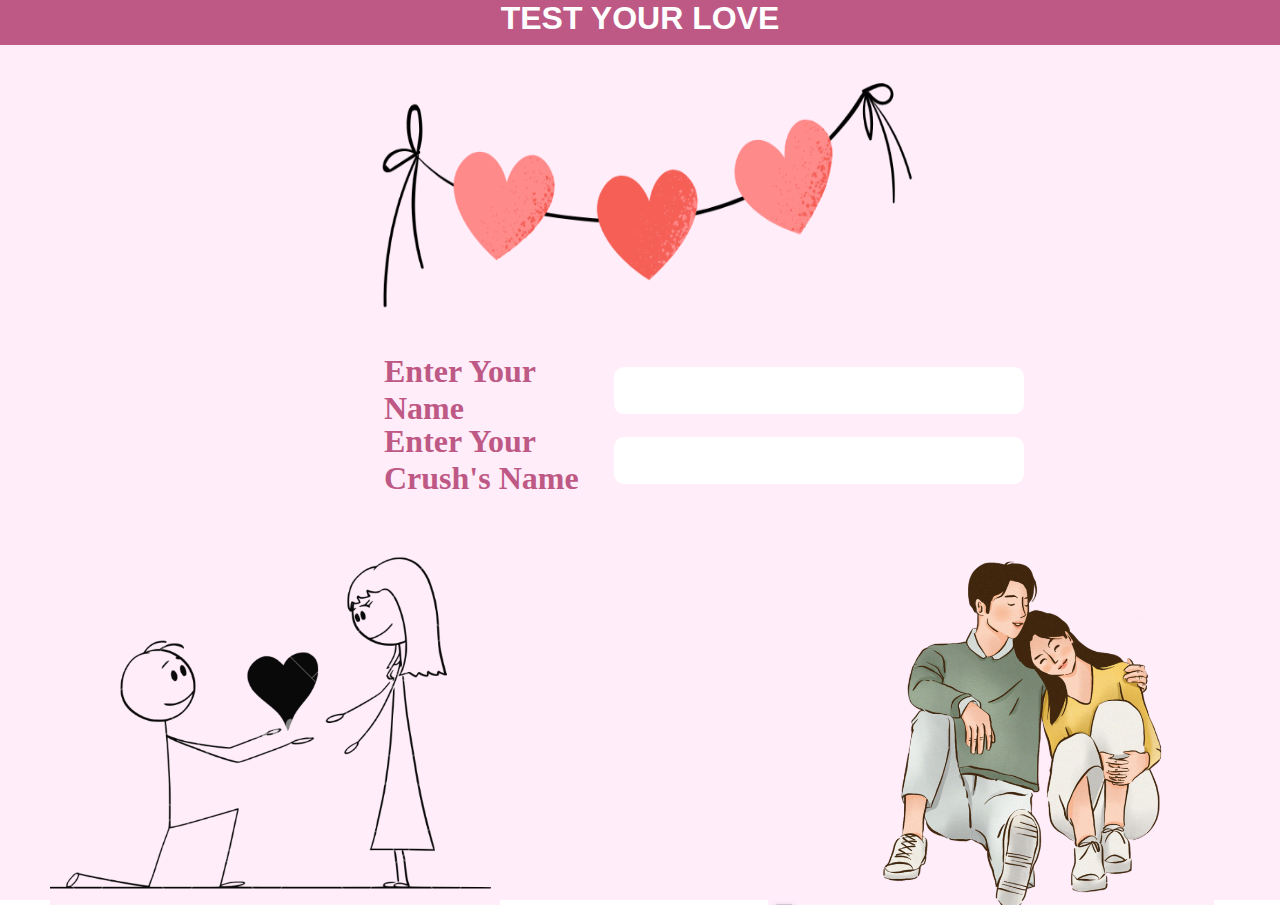
<file: index.html>
<!DOCTYPE html>
<html lang="en">
<head>
    <meta charset="UTF-8">
    <meta name="viewport" content="width=Z, initial-scale=1.0">
    <title>Love Prediction Site</title>
    <link  rel =" stylesheet" href="styles.css" >
</head>
<body>
    <div id="main">
        <div id="nav">
            <h1>TEST YOUR LOVE</h1>
        </div>
        <div id="top">
            <img src="Screenshot 2025-03-22 at 6.09.19 PM.png" alt="hearts">     
        </div>
        <div id="middle">
            <div id="middle-first">
                <h1>Enter Your Name</h1>
                <input type="\text" required>
            </div>  
            <div id="middle-first">
                <h1>Enter Your Crush's Name</h1>
                <input type="\text" required>
            </div>  
        </div>
        <div id="bottom">
            <div id="left">
                <img src="purpose.png" alt="purpose">
            </div>
            <div id="right">
                <img src="couple.png" alt="couple">
            </div>
         </div>
        
    </div>
    <script src="index.js" charset="UTF-8"></script>
</body>
</html>
</file>
<file: styles.css>
*{
    margin: 0;
    padding: 0;
    box-sizing: border-box;
    font-family: gilroy;
    color:white;
}
html,body{
    height: 100%;
    width: 100%;
}
#main{
    height:100%;
    width:100%;
    background-color: #FFEDFA;
}
#nav{
    width:100%;
    height:5%;
    background-color: #BE5985;
}
#nav h1{
    text-align: center;
    font-family: 'Segoe UI', Tahoma, Geneva, Verdana, sans-serif;
}
#top{
    width:100%;
    height:30%;
    /* background-color: yellow; */
}
#middle{
    width:100%;
    height:25%;
    /* background-color: black; */
}
#bottom{
    width:100%;
    height:40%;
    /* background-color: blue; */
    display:flex;
    align-items: center;
    justify-content: space-between;
}
#top img{
    display: flex;
    justify-content: center;
    width:50%;
    height:100%;
    margin-left:25%;
    margin-top: 5px;
}
#middle-first{
    /* background-color: aquamarine; */
    height:30%;
    width:50%;
    display: flex;
    align-items: center;
    justify-content: space-between;
    padding-top: 70px;
    margin-left: 30%;
}
#middle-first input{
    color:black;
    font-size: xx-large;
    border-radius: 10px;
    border: 10px;
    padding: 5px;
}
#middle-first h1{
    color: #BE5985;
}
#right{
    width:40%;
    /* background-color: red; */
    height:100%;
}
#left{
    width:40%;
    /* background-color:black; */
    height:100%;
}
#left img{
    height:100%;
    margin-left: 50px;
}
#right img{
    height:100%;
}
</file>
